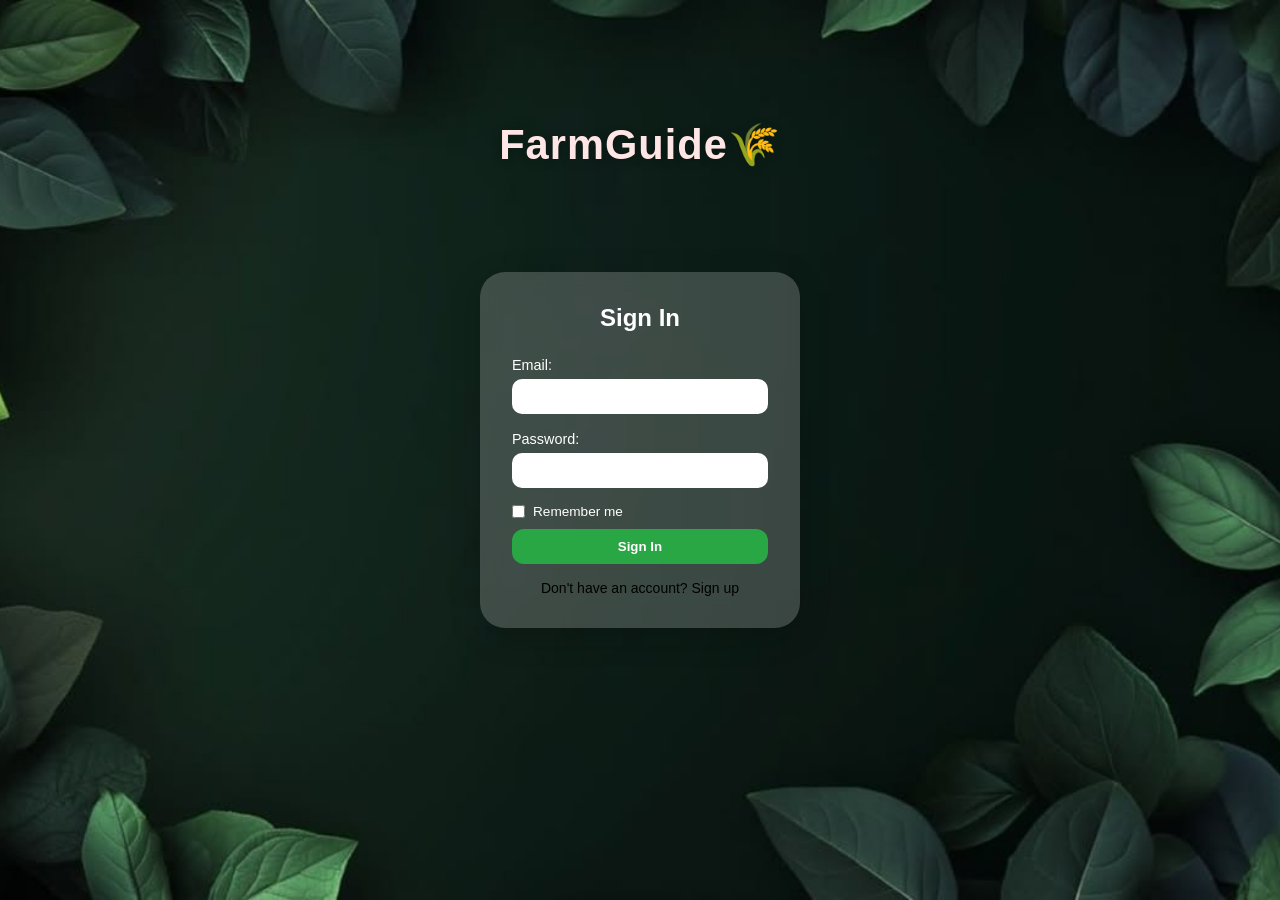
<file: templates/login.html>
<!DOCTYPE html>
<html lang="en">
<head>
<meta charset="UTF-8">
<meta name="viewport" content="width=device-width, initial-scale=1.0">
<title>Login - FarmGuide</title>

<style>
* {
    margin: 0;
    padding: 0;
    box-sizing: border-box;
    font-family: 'Segoe UI', sans-serif;
}

/* 🌿 Background Image */
body {
    height: 100vh;
    background: url("/static/bg.jpg") no-repeat center center/cover;
    display: flex;
    align-items: center;
    justify-content: center;
}

/* 🌫 Glass Effect Container */
.login-box {
    width: 320px;
    padding: 2rem;
    border-radius: 25px;
    background: rgba(255, 255, 255, 0.2);
    backdrop-filter: blur(12px);
    box-shadow: 0 8px 32px rgba(0,0,0,0.2);
    text-align: center;
}

/* Title */
.login-box h2 {
    margin-bottom: 1.5rem;
    color: #fff;
}

/* Inputs */
.input-box {
    margin-bottom: 1rem;
    text-align: left;
}

.input-box label {
    color: #fff;
    font-size: 0.9rem;
}

.input-box input {
    width: 100%;
    padding: 10px;
    margin-top: 5px;
    border-radius: 10px;
    border: none;
    outline: none;
}

/* Remember */
.remember {
    display: flex;
    align-items: center;
    gap: 8px;
    color: #fff;
    font-size: 0.85rem;
    margin: 10px 0;
}

/* Button */
.login-btn {
    width: 100%;
    padding: 10px;
    border-radius: 12px;
    border: none;
    background: #29a745;
    color: white;
    font-weight: bold;
    cursor: pointer;
    transition: 0.3s;
}

.login-btn:hover {
    background: #218838;
}
.app-title {
    position: absolute;
    top: 120px;   /* adjust this value if needed */
    font-size: 2.6rem;
    font-weight: bold;
    color: #ffe6e6;
    text-align: center;
    width: 100%;
    letter-spacing: 1px;
    text-shadow: 0 2px 10px rgba(0,0,0,0.3);
}
.signup-text {
  margin-top: 16px;
  font-size: 14px;
  color: #000;
}

.signup-link {
  color: #000; /* Default black */
  text-decoration: none;
  font-weight: 500;
  transition: color 0.2s, text-decoration-color 0.2s;
}

.signup-link:hover {
  color: #1976d2; /* Or your desired blue */
  text-decoration: underline;
  text-decoration-color: #1976d2;
}

</style>
</head>

<body>
<h1 class="app-title">FarmGuide🌾</h1>
<div class="login-box">
    <h2>Sign In</h2>

    <form method="POST" action="/">
        
        <div class="input-box">
            <label>Email:</label>
            <input type="email" name="email" required>
        </div>

        <div class="input-box">
            <label>Password:</label>
            <input type="password" name="password" required>
        </div>

        <div class="remember">
            <input type="checkbox">
            <span>Remember me</span>
        </div>

        <button type="submit" class="login-btn">Sign In</button>
	<div class="signup-text">
  <span>Don't have an account? </span>
  <a href="/signup" class="signup-link">Sign up</a>
</div>


    </form>
</div>

</body>
</html>
</file>
